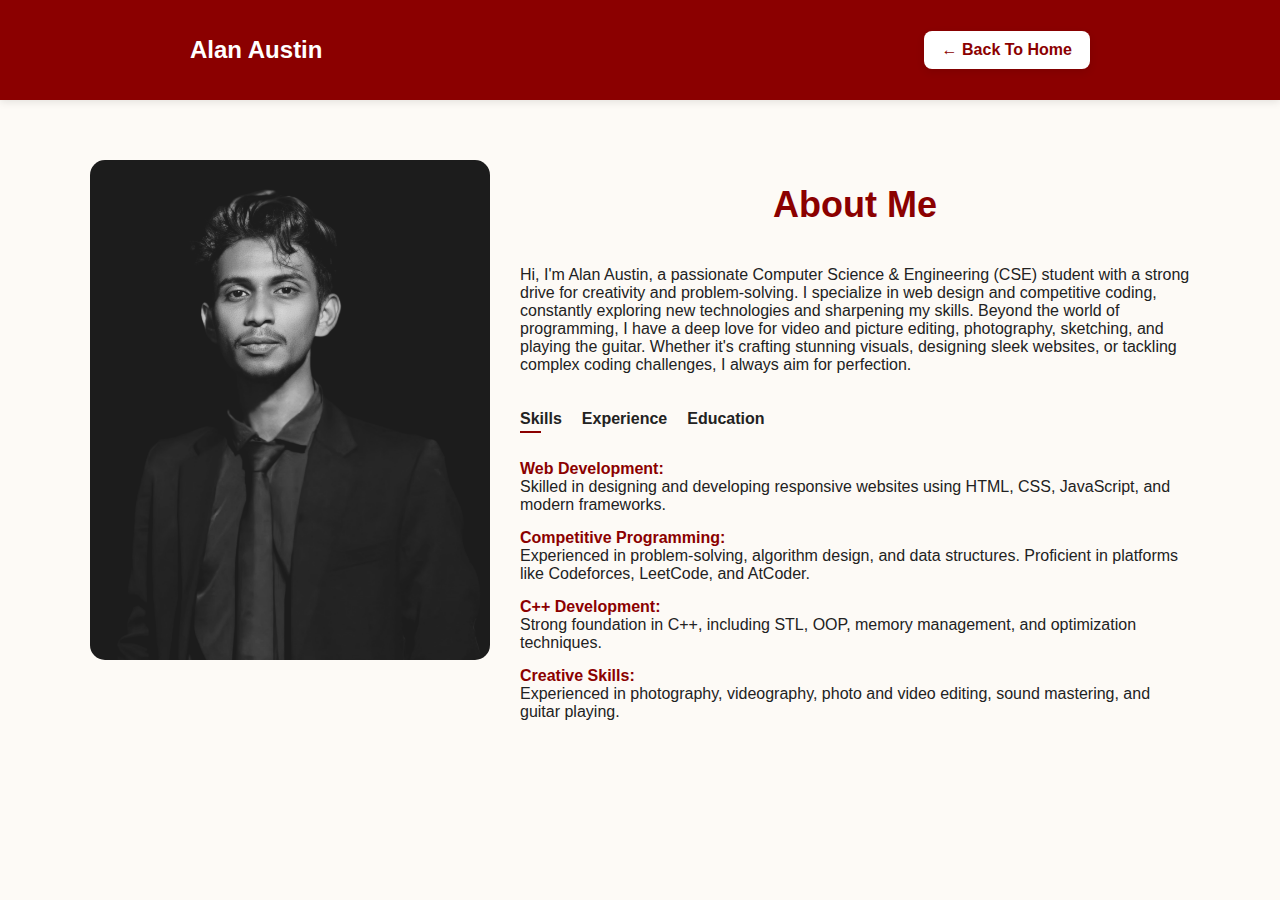
<file: index/portfolio/about.html>
<!DOCTYPE html>
<html lang="en">
<head>
    <meta charset="UTF-8">
    <title>About Alan Austin</title>
    <meta name="viewport" content="width=device-width, initial-scale=1.0">
     <link rel="stylesheet" href="style.css">
    
</head>
<body>
    <header id="header">
    <nav id="navbar">
        <div class="nav-container">
            <h1 class="logo">Alan Austin</h1>
            <a href="/Index.html" class="back-home">← Back To Home</a>
        </div>
    </nav>
</header>
<div id="about">
    <div class="container">
        <div class="row">
            <div class="about-col-1">
                <img src="pictures/1739258390792.png" alt="Alan Austin">
            </div>
            <div class="about-col-2">
                <h1 class="subtitle">About Me</h1>
                <p>
                    Hi, I'm Alan Austin, a passionate Computer Science & Engineering (CSE) student with a strong drive for creativity and problem-solving. I specialize in web design and competitive coding, constantly exploring new technologies and sharpening my skills. Beyond the world of programming, I have a deep love for video and picture editing, photography, sketching, and playing the guitar. Whether it's crafting stunning visuals, designing sleek websites, or tackling complex coding challenges, I always aim for perfection.
                </p>

                <div class="tab-titles">
                    <p class="tab-links active-link" onclick="opentab('skills')">Skills</p>
                    <p class="tab-links" onclick="opentab('experiance')">Experience</p>
                    <p class="tab-links" onclick="opentab('education')">Education</p>
                </div>

                <div class="tab-contents active-tab" id="skills">
                    <ul>
                        <li><span>Web Development:</span><br>Skilled in designing and developing responsive websites using HTML, CSS, JavaScript, and modern frameworks.</li>
                        <li><span>Competitive Programming:</span><br>Experienced in problem-solving, algorithm design, and data structures. Proficient in platforms like Codeforces, LeetCode, and AtCoder.</li>
                        <li><span>C++ Development:</span><br>Strong foundation in C++, including STL, OOP, memory management, and optimization techniques.</li>
                        <li><span>Creative Skills:</span><br>Experienced in photography, videography, photo and video editing, sound mastering, and guitar playing.</li>
                    </ul>
                </div>

                <div class="tab-contents" id="experiance">
                    <ul>
                        <li><span>Experience 1:</span><br>None</li>
                        <li><span>Experience 2:</span><br>None</li>
                        <li><span>Experience 3:</span><br>None</li>
                    </ul>
                </div>

                <div class="tab-contents" id="education">
                    <ul>
                        <li><span>Bachelor in CSE:</span><br>University of Global Village</li>
                        <li><span>Masters:</span><br></li>
                        <li><span></span><br></li>
                    </ul>
                </div>
            </div>
        </div>
    </div>
</div>

<script>
    const tabLinks = document.querySelectorAll('.tab-links');
    const tabContents = document.querySelectorAll('.tab-contents');

    function opentab(tabName) {
        tabLinks.forEach(link => link.classList.remove('active-link'));
        tabContents.forEach(tab => tab.classList.remove('active-tab'));
        event.currentTarget.classList.add('active-link');
        document.getElementById(tabName).classList.add('active-tab');
    }
</script>

</body>
</html>
</file>
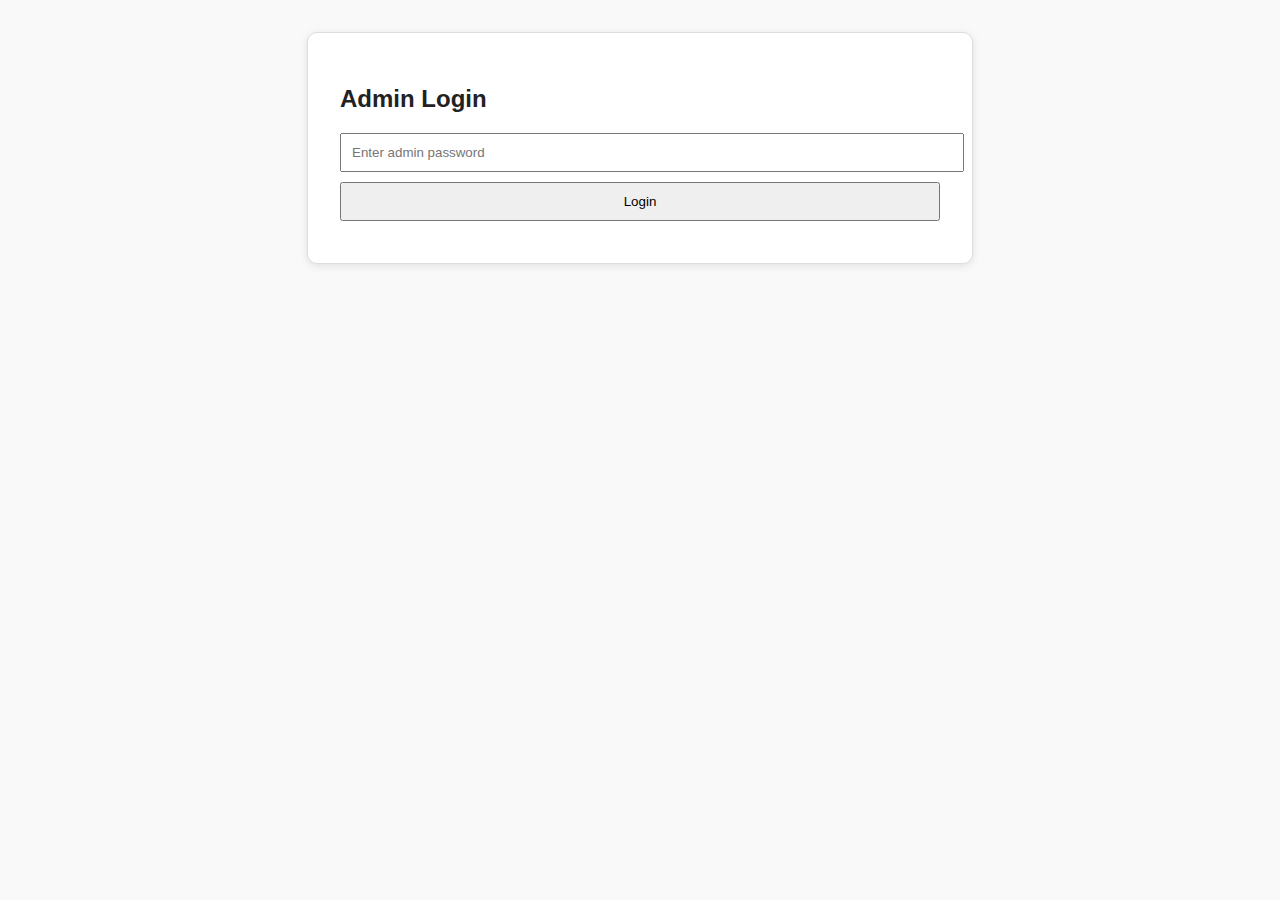
<file: index/portfolio/admin.html>
<!DOCTYPE html>
<html lang="en">
<head>
    <meta charset="UTF-8">
    <meta name="viewport" content="width=device-width, initial-scale=1.0">
    <title>Admin - User Messages</title>
    <link rel="stylesheet" href="style.css"> <!-- Optional -->
    <style>
        body {
            font-family: Arial, sans-serif;
            background-color: #f9f9f9;
            padding: 2rem;
        }
        #login-section, #message-section {
            max-width: 600px;
            margin: auto;
            padding: 2rem;
            border: 1px solid #ddd;
            border-radius: 10px;
            background: #fff;
            box-shadow: 0 2px 8px rgba(0,0,0,0.1);
        }
        input, button {
            display: block;
            width: 100%;
            margin: 10px 0;
            padding: 10px;
        }
        .message-card {
            border: 1px solid #ccc;
            padding: 1rem;
            border-radius: 8px;
            margin-bottom: 1rem;
            background: #f1f1f1;
        }
    </style>
</head>
<body>

    <!-- Login Section -->
    <div id="login-section">
        <h2>Admin Login</h2>
        <input type="password" id="admin-password" placeholder="Enter admin password">
        <button id="admin-login-btn">Login</button>
    </div>

    <!-- Messages Section -->
    <div id="message-section" style="display: none;">
        <h2>User Messages</h2>
        <div id="messages-container"></div>
        <button id="clear-btn">Clear All Messages</button>
    </div>

    <script src="admin.js"></script>
</body>
</html>
</file>
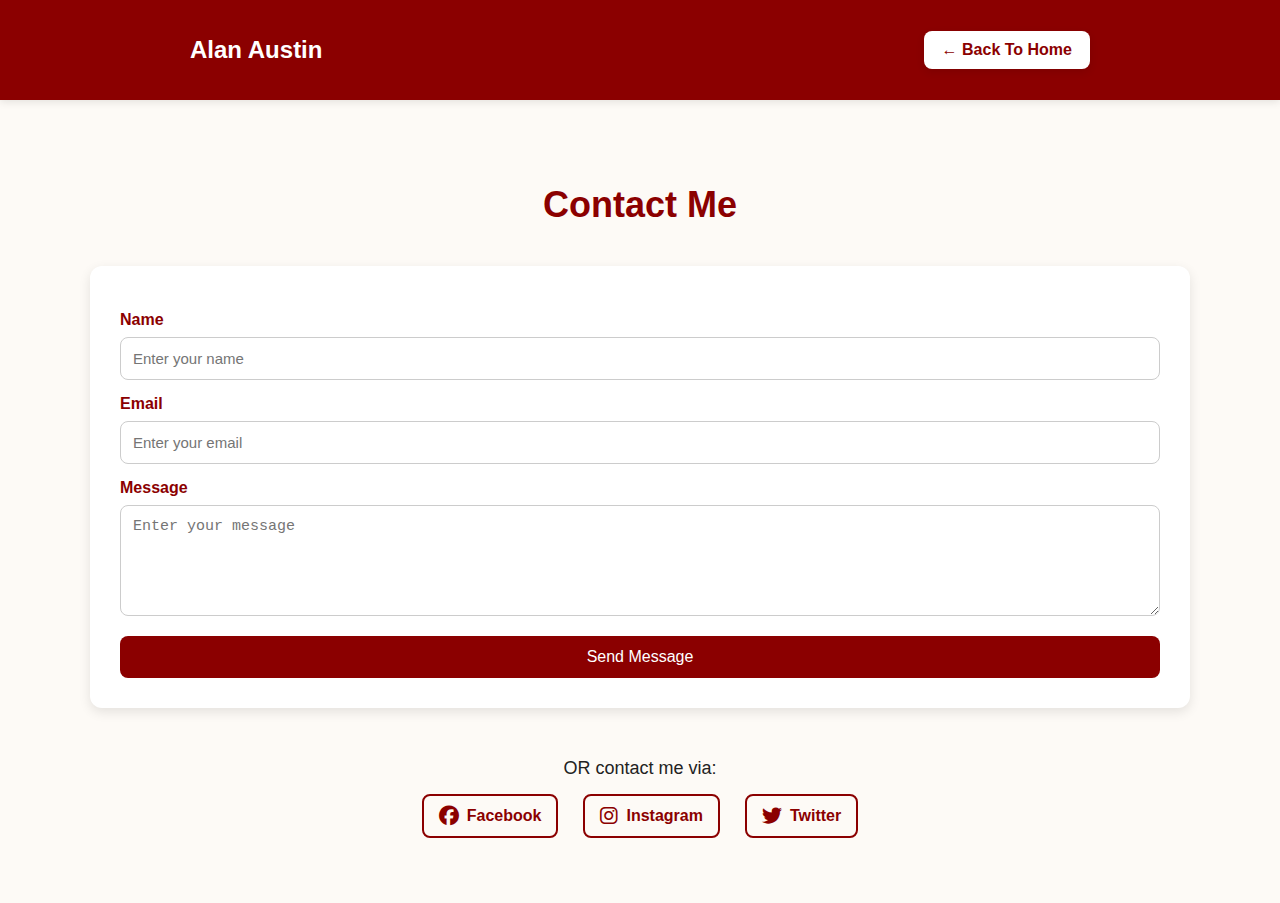
<file: index/portfolio/contact.html>
<!DOCTYPE html>
<html lang="en">
<head>
    <meta charset="UTF-8">
    <title>Contact Me</title>
    <link rel="stylesheet" href="style.css">
    <link rel="stylesheet" href="https://cdnjs.cloudflare.com/ajax/libs/font-awesome/6.5.0/css/all.min.css">
   
</head>
<body>
     <header id="header">
    <nav id="navbar">
        <div class="nav-container">
            <h1 class="logo">Alan Austin</h1>
            <a href="/Index.html" class="back-home">← Back To Home</a>
        </div>
    </nav>
</header>



    <div class="container">
        <h1 class="subtitle">Contact Me</h1>
        <div class="contact-form">
            <form>
                <label for="name">Name</label>
                <input type="text" id="name" placeholder="Enter your name" required>

                <label for="email">Email</label>
                <input type="email" id="email" placeholder="Enter your email" required>

                <label for="message">Message</label>
                <textarea id="message" rows="5" placeholder="Enter your message" required></textarea>

                <button type="submit">Send Message</button>
            </form>
        </div>

        <div class="social-media">
            <p>OR contact me via:</p>
            <div class="social-icons">
                <a href="#" target="_blank">
                    <i class="fa-brands fa-facebook"></i> Facebook
                </a>
                <a href="#" target="_blank">
                    <i class="fa-brands fa-instagram"></i> Instagram
                </a>
                <a href="#" target="_blank">
                    <i class="fa-brands fa-twitter"></i> Twitter
                </a>
            </div>
        </div>
    </div>

</body>
</html>
</file>
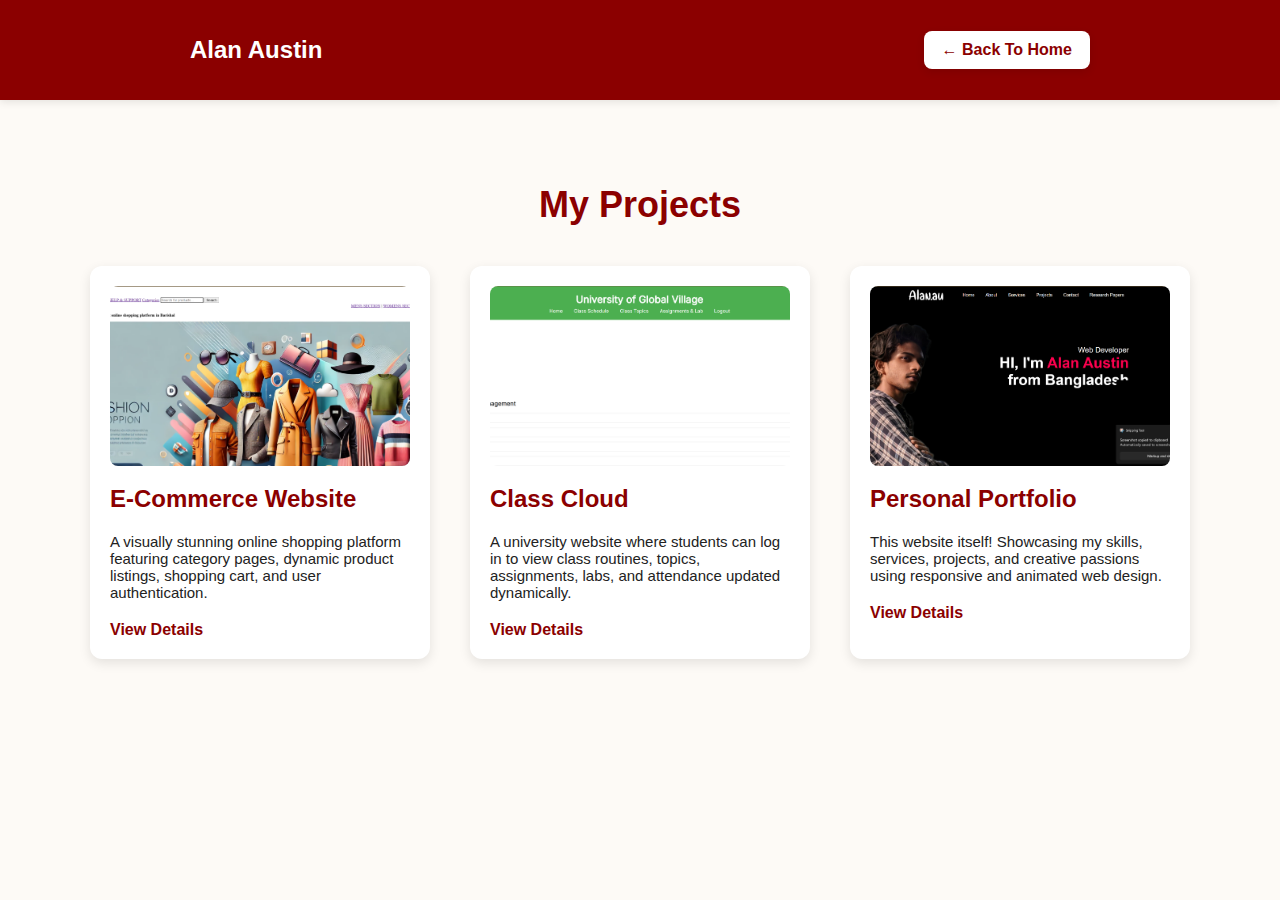
<file: index/portfolio/projects.html>
<!DOCTYPE html>
<html lang="en">
<head>
    <meta charset="UTF-8">
    <title>My Projects</title>
    <link rel="stylesheet" href="style.css">

</head>
<body>
     <header id="header">
    <nav id="navbar">
        <div class="nav-container">
            <h1 class="logo">Alan Austin</h1>
            <a href="/Index.html" class="back-home">← Back To Home</a>
        </div>
    </nav>
</header>

    <div class="container">
        <h1 class="subtitle">My Projects</h1>
        <div class="projects-list">
            <div class="project">
                <img src="pictures/Screenshot 2025-02-07 201350.png" alt="E-Commerce Website">
                <h2>E-Commerce Website</h2>
                <p>A visually stunning online shopping platform featuring category pages, dynamic product listings, shopping cart, and user authentication.</p>
                <a href="ecommerce-details.html">View Details</a>
            </div>
            <div class="project">
                <img src="pictures/Screenshot 2025-02-11 195512.png" alt="Class Cloud">
                <h2>Class Cloud</h2>
                <p>A university website where students can log in to view class routines, topics, assignments, labs, and attendance updated dynamically.</p>
                <a href="classcloud-details.html">View Details</a>
            </div>
            <div class="project">
                <img src="pictures/Screenshot 2025-02-11 195710.png" alt="Personal Portfolio">
                <h2>Personal Portfolio</h2>
                <p>This website itself! Showcasing my skills, services, projects, and creative passions using responsive and animated web design.</p>
                <a href="portfolio-details.html">View Details</a>
            </div>
        </div>
    </div>

</body>
</html>
</file>
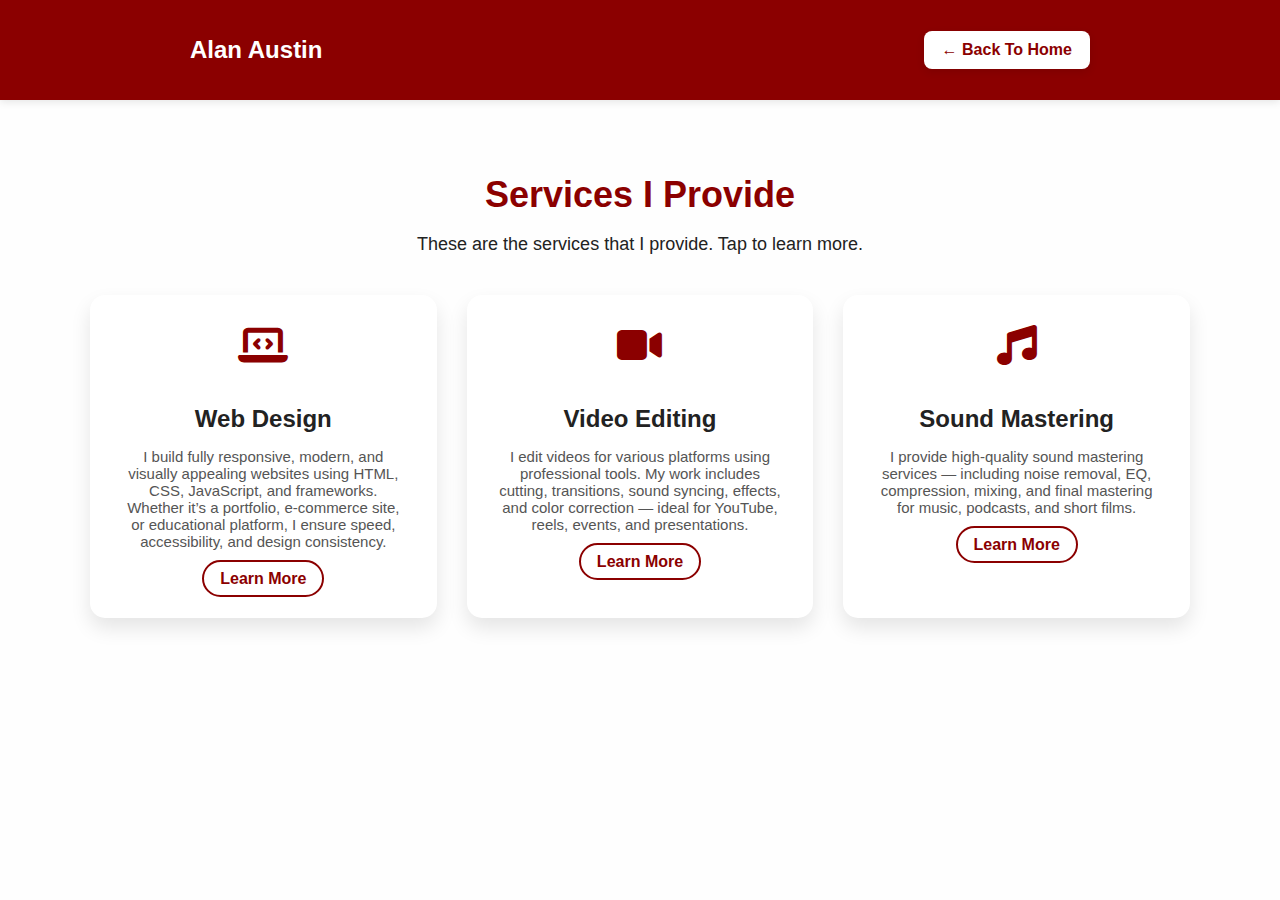
<file: index/portfolio/services.html>
<!DOCTYPE html>
<html lang="en">
<head>
    <meta charset="UTF-8">
    <title>Services - Alan Austin</title>
    <meta name="viewport" content="width=device-width, initial-scale=1.0">
    <link rel="stylesheet" href="https://cdnjs.cloudflare.com/ajax/libs/font-awesome/6.5.0/css/all.min.css" integrity="sha512-..." crossorigin="anonymous" referrerpolicy="no-referrer" />
    <style>
        #header {
    background-color: #8b0000; /* Dark red to match theme */
    padding: 20px 0;
    box-shadow: 0 2px 8px rgba(0, 0, 0, 0.1);
    position: sticky;
    top: 0;
    width: 100%;
    z-index: 1000;
}

#navbar .nav-container {
    max-width: 900px;
    margin: auto;
    padding: 0 20px;
    display: flex;
    justify-content: space-between;
    align-items: center;
}

#navbar .logo {
    color: white;
    font-size: 24px;
    font-weight: bold;
}

#navbar .back-home {
    text-decoration: none;
    background: #fff;
    color: #8b0000;
    padding: 10px 18px;
    border-radius: 8px;
    font-weight: bold;
    transition: all 0.3s ease;
    box-shadow: 0 3px 8px rgba(0, 0, 0, 0.1);
}

#navbar .back-home:hover {
    background: #f3e8e8;
    color: #a40000;
}

/* Responsive Nav */
@media (max-width: 600px) {
    #navbar .nav-container {
        flex-direction: column;
        gap: 10px;
    }
}
        
        body {
            margin: 0;
            padding: 0;
            font-family: 'Segoe UI', sans-serif;
            background-color: #fefefe;
            color: #222;
        }

        .container {
            max-width: 1100px;
            margin: auto;
            padding: 50px 20px;
        }

        .subtitle {
            font-size: 36px;
            color: darkred;
            margin-bottom: 10px;
            text-align: center;
        }

        .container > p {
            text-align: center;
            margin-bottom: 40px;
            font-size: 18px;
        }

        .services-list {
            display: grid;
            grid-template-columns: repeat(auto-fit, minmax(280px, 1fr));
            gap: 30px;
        }

        .service {
            background-color: #fff;
            border-radius: 15px;
            padding: 30px;
            box-shadow: 0 10px 20px rgba(0,0,0,0.1);
            text-align: center;
            transition: transform 0.3s ease, box-shadow 0.3s ease;
            cursor: pointer;
        }

        .service:hover {
            transform: translateY(-10px);
            box-shadow: 0 15px 30px rgba(0,0,0,0.15);
        }

        .service i {
            font-size: 40px;
            color: darkred;
            margin-bottom: 20px;
        }

        .service h2 {
            margin-bottom: 10px;
            color: #222;
        }

        .service p {
            font-size: 15px;
            color: #555;
            margin-bottom: 20px;
        }

        .service a {
            text-decoration: none;
            color: darkred;
            font-weight: bold;
            border: 2px solid darkred;
            padding: 8px 16px;
            border-radius: 25px;
            transition: all 0.3s ease;
        }

        .service a:hover {
            background-color: darkred;
            color: #fff;
        }

        @media (max-width: 768px) {
            .subtitle {
                font-size: 28px;
            }

            .container > p {
                font-size: 16px;
            }
        }
    </style>
</head>
<body>
    <header id="header">
    <nav id="navbar">
        <div class="nav-container">
            <h1 class="logo">Alan Austin</h1>
            <a href="/Index.html" class="back-home">← Back To Home</a>
        </div>
    </nav>
</header>

<div id="services">
    <div class="container">
        <h1 class="subtitle">Services I Provide</h1>
        <p>These are the services that I provide. Tap to learn more.</p>
        <div class="services-list">
            <div class="service">
                <i class="fa-solid fa-laptop-code"></i>
                <h2>Web Design</h2>
                <p>I build fully responsive, modern, and visually appealing websites using HTML, CSS, JavaScript, and frameworks. Whether it’s a portfolio, e-commerce site, or educational platform, I ensure speed, accessibility, and design consistency.</p>
                <a href="/portfolio/webdesign.html">Learn More</a>
            </div>
            <div class="service">
                <i class="fa-solid fa-video"></i>
                <h2>Video Editing</h2>
                <p>I edit videos for various platforms using professional tools. My work includes cutting, transitions, sound syncing, effects, and color correction — ideal for YouTube, reels, events, and presentations.</p>
                <a href="/portfolio/video.html">Learn More</a>
            </div>
            <div class="service">
                <i class="fa-solid fa-music"></i>
                <h2>Sound Mastering</h2>
                <p>I provide high-quality sound mastering services — including noise removal, EQ, compression, mixing, and final mastering for music, podcasts, and short films.</p>
                <a href="/portfolio/soundmas.html">Learn More</a>
            </div>
        </div>
    </div>
</div>

</body>
</html>
</file>
<file: index/portfolio/style.css>
/* ======= GLOBAL ======= */
body {
    font-family: 'Segoe UI', sans-serif;
    margin: 0;
    padding: 0;
    background-color: #fdfaf6;
    color: #222;
}
.container {
    max-width: 1100px;
    margin: auto;
    padding: 60px 20px;
}
.subtitle {
    text-align: center;
    font-size: 36px;
    margin-bottom: 40px;
    color: #8b0000;
}

/* ======= HEADER / NAVBAR ======= */
#header {
    background-color: #8b0000;
    padding: 20px 0;
    box-shadow: 0 2px 8px rgba(0, 0, 0, 0.1);
    position: sticky;
    top: 0;
    width: 100%;
    z-index: 1000;
}
#navbar .nav-container {
    max-width: 900px;
    margin: auto;
    padding: 0 20px;
    display: flex;
    justify-content: space-between;
    align-items: center;
}
#navbar .logo {
    color: white;
    font-size: 24px;
    font-weight: bold;
}
#navbar .back-home {
    text-decoration: none;
    background: #fff;
    color: #8b0000;
    padding: 10px 18px;
    border-radius: 8px;
    font-weight: bold;
    transition: all 0.3s ease;
    box-shadow: 0 3px 8px rgba(0, 0, 0, 0.1);
}
#navbar .back-home:hover {
    background: #f3e8e8;
    color: #a40000;
}
@media (max-width: 600px) {
    #navbar .nav-container {
        flex-direction: column;
        gap: 10px;
    }
}

/* ======= ABOUT PAGE ======= */
.row {
    display: flex;
    flex-wrap: wrap;
    gap: 30px;
}
.about-col-1 img {
    width: 100%;
    max-width: 400px;
    border-radius: 15px;
}
.about-col-2 {
    flex: 1;
}
.tab-titles {
    display: flex;
    gap: 20px;
    margin: 20px 0 15px;
}
.tab-links {
    cursor: pointer;
    font-weight: bold;
    position: relative;
}
.tab-links.active-link::after {
    content: '';
    width: 50%;
    height: 2px;
    background: darkred;
    position: absolute;
    left: 0;
    bottom: -5px;
}
.tab-contents {
    display: none;
}
.tab-contents.active-tab {
    display: block;
}
.tab-contents ul {
    list-style: none;
    padding: 0;
}
.tab-contents ul li {
    margin-bottom: 15px;
}
.tab-contents span {
    font-weight: bold;
    color: darkred;
}
@media screen and (max-width: 768px) {
    .row {
        flex-direction: column;
        align-items: center;
    }
}

/* ======= CONTACT PAGE ======= */
.contact-form {
    background: #fff;
    padding: 30px;
    border-radius: 12px;
    box-shadow: 0 4px 12px rgba(0,0,0,0.1);
}
.contact-form form {
    display: flex;
    flex-direction: column;
}
.contact-form label {
    font-weight: bold;
    margin-top: 15px;
    color: #8b0000;
}
.contact-form input,
.contact-form textarea {
    margin-top: 8px;
    padding: 12px;
    border: 1px solid #ccc;
    border-radius: 8px;
    font-size: 15px;
}
.contact-form button {
    margin-top: 20px;
    background: #8b0000;
    color: white;
    padding: 12px;
    font-size: 16px;
    border: none;
    border-radius: 8px;
    cursor: pointer;
    transition: background 0.3s ease;
}
.contact-form button:hover {
    background: #a40000;
}
.social-media {
    margin-top: 50px;
    text-align: center;
}
.social-media p {
    font-size: 18px;
    margin-bottom: 15px;
}
.social-icons {
    display: flex;
    justify-content: center;
    gap: 25px;
    flex-wrap: wrap;
}
.social-icons a {
    text-decoration: none;
    color: #8b0000;
    font-weight: bold;
    font-size: 16px;
    display: flex;
    align-items: center;
    gap: 8px;
    border: 2px solid #8b0000;
    padding: 10px 15px;
    border-radius: 8px;
    transition: background 0.3s ease, color 0.3s ease;
}
.social-icons a:hover {
    background: #8b0000;
    color: white;
}
.social-icons i {
    font-size: 20px;
}
@media (max-width: 600px) {
    .contact-form,
    .social-icons {
        flex-direction: column;
        align-items: center;
    }
}

/* ======= PROJECTS PAGE ======= */
.projects-list {
    display: grid;
    grid-template-columns: repeat(auto-fit, minmax(300px, 1fr));
    gap: 40px;
}
.project {
    background: #fff;
    border-radius: 12px;
    padding: 20px;
    box-shadow: 0 4px 12px rgba(0, 0, 0, 0.1);
    transition: transform 0.3s ease, box-shadow 0.3s ease;
}
.project:hover {
    transform: translateY(-5px);
    box-shadow: 0 6px 18px rgba(0, 0, 0, 0.15);
}
.project img {
    width: 100%;
    height: 180px;
    object-fit: cover;
    border-radius: 8px;
}
.project h2 {
    color: #8b0000;
    margin-top: 15px;
}
.project p {
    font-size: 15px;
    margin: 10px 0 15px;
}
.project a {
    text-decoration: none;
    color: #8b0000;
    font-weight: bold;
    display: inline-block;
    margin-top: 5px;
}
.project a:hover {
    text-decoration: underline;
}
</file>
